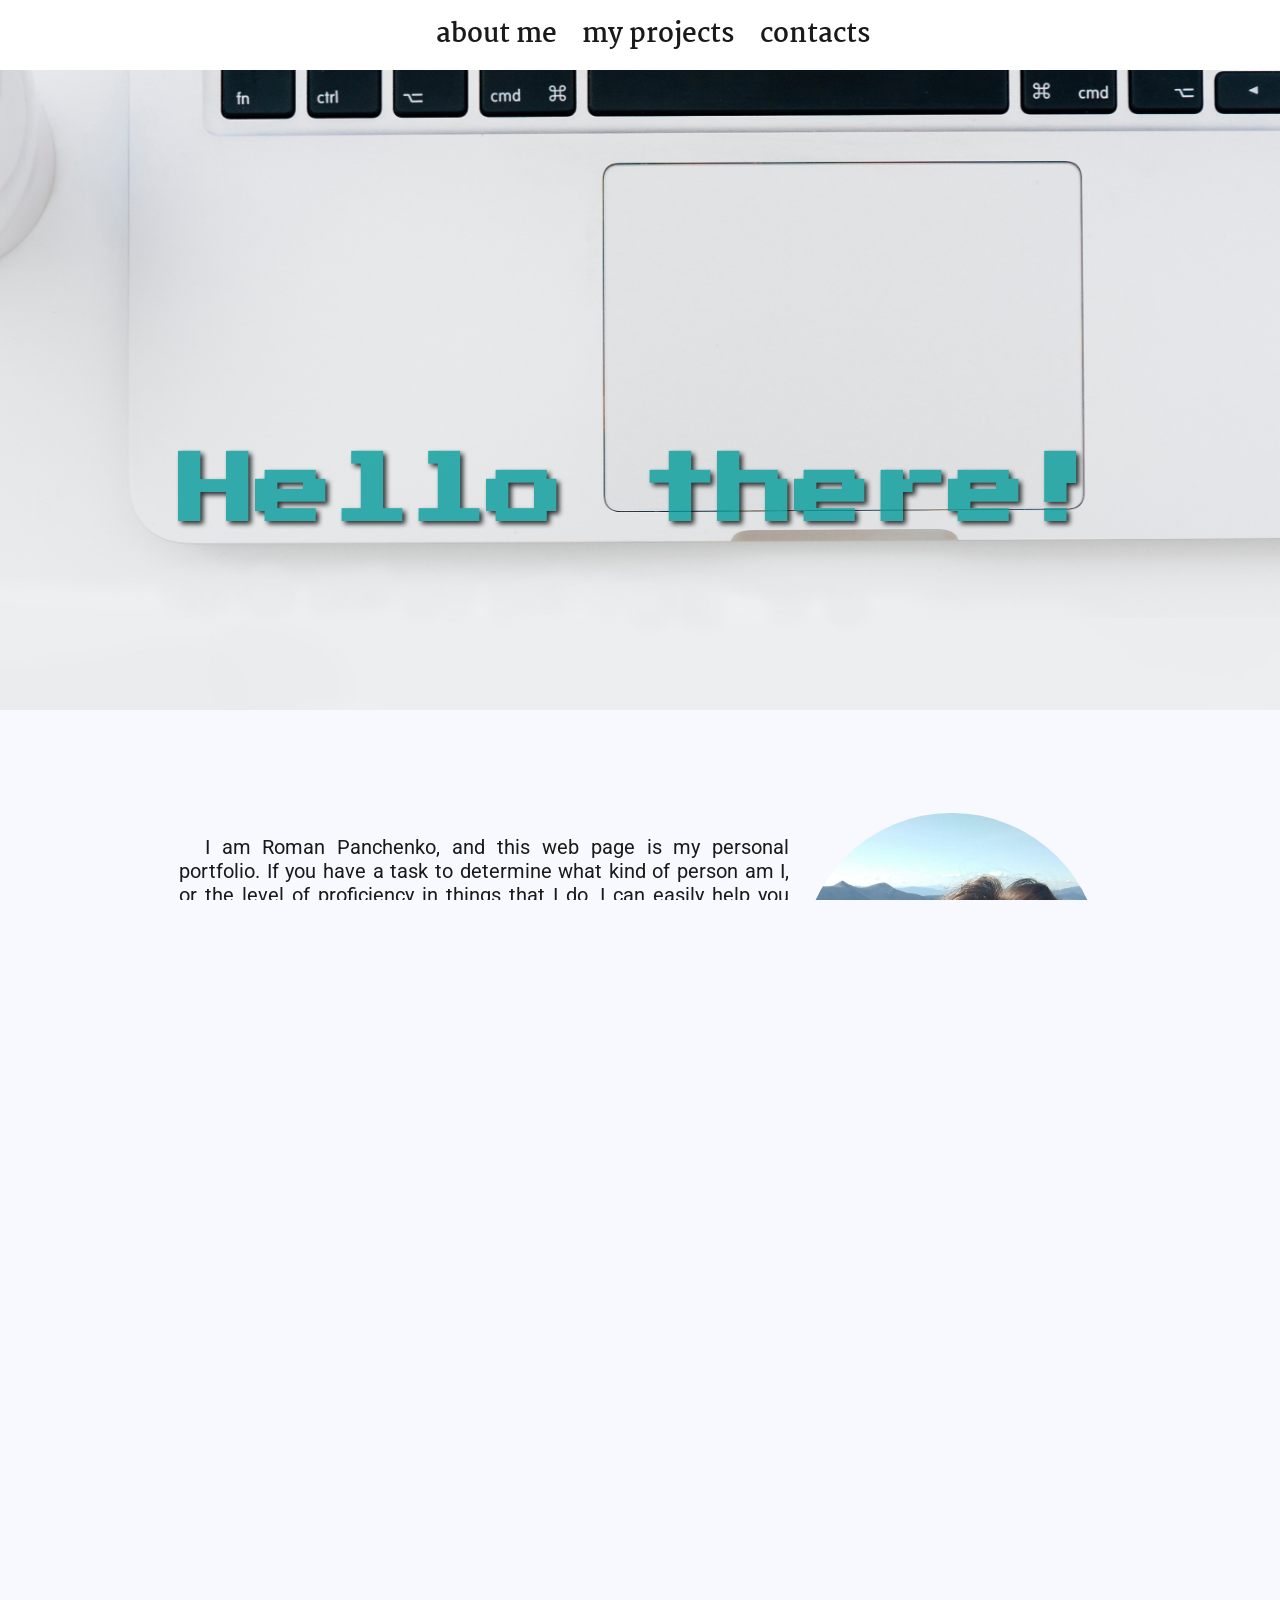
<file: index.html>
<!DOCTYPE html>
<html lang="en">
<head>
    <meta charset="UTF-8">
    <meta name="viewport" content="width=device-width, initial-scale=1.0">
    <title>Roma Feral</title>
    <link rel="stylesheet" href="./css/style.css">
    <link href="https://fonts.googleapis.com/css2?family=Roboto:ital,wght@0,400;1,400;1,700&display=swap" rel="stylesheet">
    <link href="https://fonts.googleapis.com/css2?family=Martel:wght@400;700&display=swap" rel="stylesheet">
    <link href="https://fonts.googleapis.com/css2?family=Press+Start+2P&display=swap" rel="stylesheet">
</head>
<body>
    
    <nav id="navbar">
        <ul>
            <li><a href="#about-me">about me</a></li>
            <li><a href="#projects">my projects</a></li>
            <li><a href="#links">contacts</a></li>
        </ul>
    </nav>
    <div id="welcome-section">
        <h1>Hello there!</h1>
       
    </div>
    <main>
        <div id="about-me">
            <div id="text-info">
                <p>I am Roman Panchenko, and this web page is my personal portfolio. If you have a task to determine what kind of person am I, or the level of proficiency in things that I do, I can easily help you here.</p>
                <p> Actually, I am a traveler, a musician, and now I am also a digital-vagabond. If the task is to look at my professional background, I can unclose that I had a lot of experience in the electrotechnical field but since I crossed the line of growth in that and as always sought where I can engage my creativity, I've started to try myself in digital and web-technologies. 
                According to my acquired habit to work hard and capability of self-learning I was able to quickly point my art-flow into WEB.</span>
                </p>
            </div>
            <aside >
                <img id="photo" src="./img/my_photo.jpg" alt="photo of author">
            </aside>
        </div>
        <h2>recent projects</h2>
        <section id="projects">
                <div class="wrapper">
                    <a href="https://codepen.io/roma-dikij/full/JjKGQyV" class="example" target="_blank">
                       <img class="images" src="./img/landing.png" alt="landing page">
                    </a>
                    <div class="project-name">
                        <span class="project-tile">Landing page</span>
                        <span class="details">for electrical company</span>
                        <span class="more-details">(as a project for <a target="_blank" href="https://www.freecodecamp.org/">freeCodeCamp</a> 
                              Responsive Web Design Certification)</span>
                    </div>
                </div>
                <div class="wrapper">
                    <a href="https://codepen.io/roma-dikij/full/gOMYLvv" class="example"  target="_blank">
                        <img class="images" id="survey" src="./img/survey.png" alt="survey form">
                    </a>
                    <div class="project-name">
                        <span class="project-tile">survey form</span>
                        <span class="details">feedback form for travel company</span>
                        <span class="more-details">(as a project for <a target="_blank" href="https://www.freecodecamp.org/">freeCodeCamp</a> 
                            Responsive Web Design Certification)</span>
                    </div>
                </div>
                <div class="wrapper">
                    <a href="https://codepen.io/roma-dikij/full/gOrNJre" class="example" target="_blank">
                        <img class="images" src="./img/tribute1.png" alt="tribute page">
                    </a>
                    <div class="project-name">  
                        <span>tribute page</span>
                        <span class="details">fan-page for my English coach</span>
                        <span class="more-details">(as a project for <a target="_blank" href="https://www.freecodecamp.org/">freeCodeCamp</a> 
                            Responsive Web Design Certification)</span>
                    </div>      
                </div>
                <div class="wrapper">
                    <a href="https://codepen.io/roma-dikij/full/GRqNwQz" class="example" target="_blank">
                        <img class="images" src="./img/technical.png" alt="example of technical doc.">
                    </a>
                    <div class="project-name">  
                        <span>technical documentation</span>
                        <span class="details">styling a technical document</span>
                        <span class="more-details">(as a project for <a target="_blank" href="https://www.freecodecamp.org/">freeCodeCamp</a> 
                            Responsive Web Design Certification)</span>
                    </div>  
                </section>
        </div>
        <div id="links">
            <a id="profile-link" target="_blank" class="link-item" href="https://github.com/bazloo"><img class="icons" src="./img/github.png" alt=""></a>
            <a target="_blank" class="link-item" href="https://www.facebook.com/roma.feral"><img class="icons" src="./img/facebook.png" alt=""></a>
        </div>
    </main>
    <footer>
        <p>design & web-development by Roman Panchenko</p>
         <div id="licence">Icons made by <a href="https://www.flaticon.com/authors/freepik" title="Freepik">Freepik</a> from <a href="https://www.flaticon.com/" title="Flaticon"> www.flaticon.com</a></div>
    </footer>
</body>
</html>
</file>
<file: css/style.css>
* {
    margin: 0;
    padding: 0;
    box-sizing: border-box;
}
html{
    height: 100%;
    overflow: hidden;
}
body {
    height: 100%;
    font-family: 'Martel', serif;
    color: #1a1a1a;
    overflow-y: scroll;
    overflow-x: hidden;   
    transform-style: preserve-3d;
    perspective: 1px;
    background-color: ghostwhite;
}
#welcome-section {
    
    text-align: center;
    box-sizing: border-box;
    position: relative;
    padding-top: 30%;
    min-height: 100vh;
    width: 100vw;
    transform-style: preserve-3d;
    overflow-x: hidden;  
    overflow-y: hidden;   
}

#welcome-section::before {
   
    position: absolute;
    display: block;
    left: 0;
    right: 0;
    top: 0;
    bottom: 0;
    content: '';
    z-index: -1;
    transform-origin: center;
    min-height: 100vh ;
    background-image: url(../img/background1.jpg);
    background-size: cover;
    background-position: center;
    background-repeat: no-repeat;
    transform: translateZ(-1px) scale(2);
}
h1 {
    
    position: relative;
    opacity: 80%;
    font-size: 6vw;
    font-family: 'Press Start 2P', cursive;
    color: rgb(6, 155, 155);
    text-shadow: 3px 3px 5px black;;
    
}

nav {
    z-index: 9999;
    position: sticky;
    top: 0;
    background-color: white;
    height: 4vw;
    padding:1vw;
    width: 100%;
    
}
ul{ 
    
    display: flex;
    flex-direction: row;
    margin: auto;
    justify-content: center;
    list-style: none;
    
}
li > a {
    
    display: inline-block;
    margin-left: 2vw;
    color: #1a1a1a;
    text-decoration: none;
    font-size: 2vw;
    font-weight: 700;
}
li > a:hover {
    font-size: 2vw;
    transform: scale(1.02);
    color: #050505;
}
#about-me {
  
    margin:4vw auto 0vw auto;
    width: 80%;
    padding: 4vw;
    display:grid;
    grid-template-columns: repeat(3, 1fr);
    grid-auto-rows: minmax(26vw,26vw);
    grid-gap: 1vw;
    
}
aside {
    position: relative;;
    overflow: hidden;
    
    
}
#photo {
    
    object-fit: cover;
    object-position: 100% 50%;
    position: relative;
    width: 100%;
    height: 90%;
    
    border-radius: 50%;
}
#text-info {
    margin: auto;
    grid-column: 1 / 3;
    font-size: 1.6vw;
    font-family: 'Roboto', sans-serif;
    text-align: justify;
    text-indent: 2vw;
    color: #1a1a1a;
}
#text-info > p {
    text-indent: 2vw;
}
h2 {
     
    text-align: center;
    font-size: 2vw;
    font-weight: 700;
    text-transform: lowercase;
}
#projects {
   
    width: 80%;
    padding: 4vw;
    margin: 0vw auto;
    display: grid;
    grid-template-columns: repeat(2, 1fr);
    grid-auto-rows: minmax(26vw, auto);
    grid-gap: 4vw;
    
}

.project-name {
    display: flex;
    flex-direction: column;
    position: absolute;
    bottom: 0;
    left: 50%;
    transform: translate(-50%, 0);
    z-index: 2; 
    height: 6vw;  
    width: 100%;
    background-color: #1a1a1a; 
    padding: 0.8vw;
    color: antiquewhite;
    opacity: 90%;
    font-family: 'Martel', serif;
    text-transform: uppercase;
}
.project-name:hover {
    font-family: 'Martel', serif;
    text-transform: uppercase;
    z-index: 3;
    
}
.details {
    font-size: 1vw;
    font-family: 'Roboto', sans-serif;
    text-transform: none;
    color: thistle;
}
.more-details {
    color: thistle;
    font-size: 0.8vw;
    font-family: 'Roboto', sans-serif;
    text-transform: none;
}
.more-details > a {
    text-decoration: none;
    color: rgb(69, 69, 156);
    font-size: 1vw;
    font-weight: 700;
}

.wrapper {
    height: 100%;
    width: 100%;
    font-size: 1.4vw;
    overflow: hidden;
    position: relative;
    opacity: 95%;
    transition: all .2s ease-in-out;
    text-align: center;
    z-index: 3;
    filter: grayscale(50%);
    box-shadow: -1px 2px 5px rgb(29, 28, 28);
}
.wrapper:hover {
    transform: scale(1.01);
    opacity: 100%;
    z-index: 2;
    filter: none;
    
}
.example {
    
    display: block;
    position: absolute;
    width: 100%;
    height: 100%;
    overflow: hidden;
    
}

.images {
    
    z-index: 3;
    display: block;
    position: absolute;
     
    height: auto;
    width: 103%;
    top: -1%;
    left: -1%;
    object-fit: contain;
    object-position: center;
    
}


.images:hover {
    z-index: 2;
    
}
#links {
    margin-top: 6vw;
    margin-bottom: 4vw;
    display: flex;
    
    margin-left: auto;
    margin-right: auto;
    justify-content: center;
    
}

.icons {
    width: 100%;
    height: auto;
    opacity: 95%;
    
}
.link-item {
    display: block;
    position: relative;
    width: 3vw;
    height: 3vw;
    margin-left: 1vw;
    opacity: 90%
}
.link-item:hover {
    opacity: 100%;
    transform: scale(1.01);
}
footer {
    margin: 1vw auto;
    text-align: center;
    font-size: 1.2vw;
    color: #1a1a1a;
}
#licence {
    font-size: 0.8vw;
}

@media all and (min-width: 768px) {
    #welcome-section {
        min-height: 50vw;
        width: 100%;
       
    }
    nav {
        
        padding-bottom: 4.5vw;
    }
    li > a {
        font-size: 2vw;
    }
}
@media all and (max-width: 768px) {
    #projects {
        grid-template-columns: repeat(1, 1fr);
        grid-auto-rows: minmax(50vw, auto);
        height: max-content;
        
    }
    #welcome-section {
        min-height: 60vw;
        width: 100%;
       
    }
    #welcome-section::before{
       
        min-height: 5vw;
        transform: translateZ(-1px) scale(3);
    }
    nav {
        
        padding-bottom: 4.5vw;
    }
    
    h2 {
        font-size: 2.4vw;
    }
      
    li > a {
        font-size: 2vw;
    }
    
    #links {
        padding-bottom: 3vw ;
    }
    .link-item {
        
        width: 5vw;
        height: 5vw;
        
    }
}
@media all and (max-width: 500px) {
    nav {
        padding-bottom: 7vw;
    }
    
}
</file>
